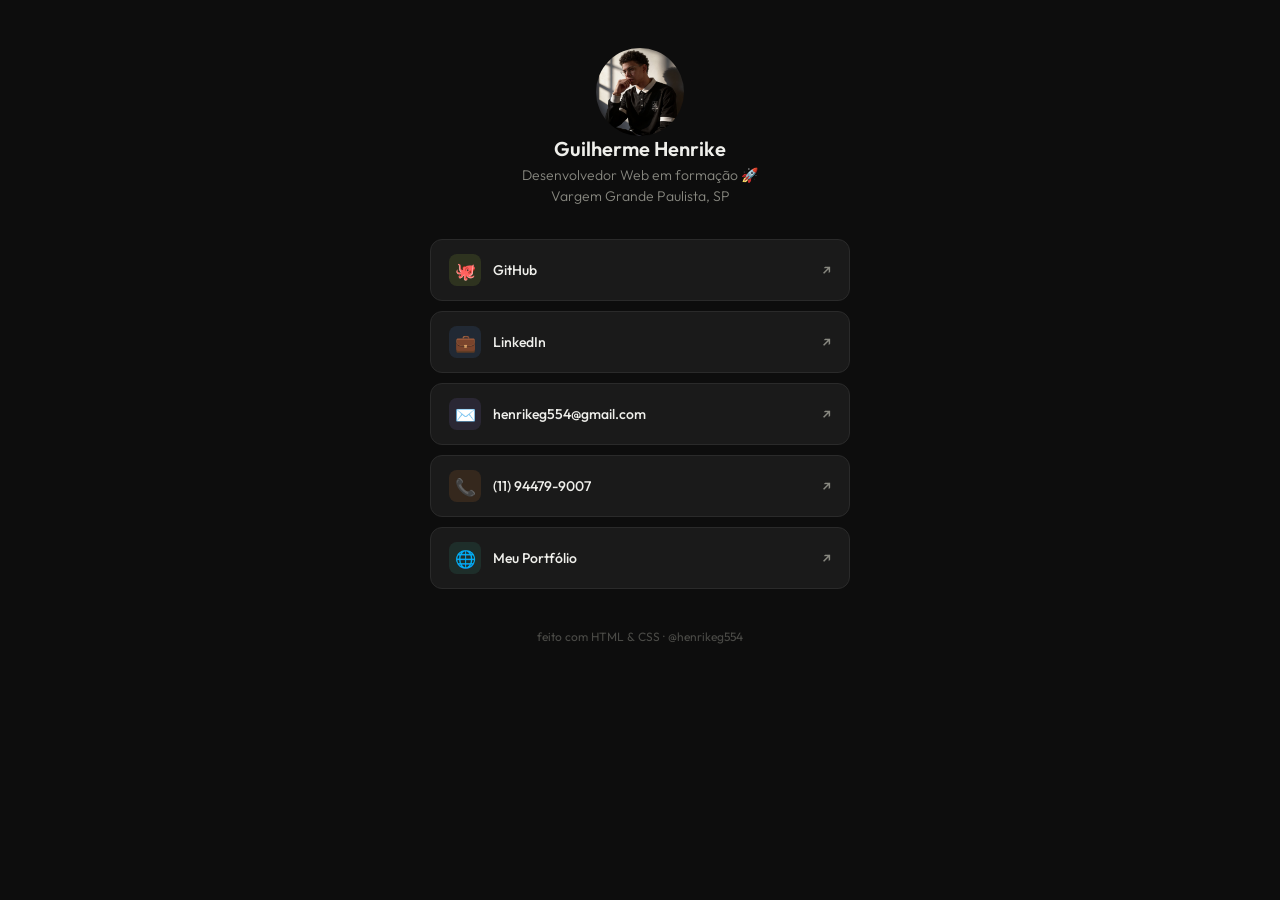
<file: index.html>
<!DOCTYPE html>
<html lang="pt-BR">
<head>
  <meta charset="UTF-8"/>
  <meta name="viewport" content="width=device-width, initial-scale=1.0"/>
  <title>Guilherme Henrike · Links</title>
  <link rel="preconnect" href="https://fonts.googleapis.com"/>
  <link href="https://fonts.googleapis.com/css2?family=Outfit:wght@300;400;500;600&display=swap" rel="stylesheet"/>

  <link rel="stylesheet" href="style.css">
</head>
<body>
<div class="container">

  <img src="foto.jpeg" style="width:88px;height:88px;border-radius:50%;object-fit:cover;"> 

  <div class="name">Guilherme Henrike</div>
  <div class="bio">Desenvolvedor Web em formação 🚀<br/>Vargem Grande Paulista, SP</div>

  <div class="links">
    <a class="link-btn" href="https://github.com/henrikeg554" target="_blank" rel="noopener">
      <div class="link-icon green">🐙</div>
      <span class="link-label">GitHub</span>
      <span class="link-arrow">↗</span>
    </a>

    <a class="link-btn" href="https://www.linkedin.com/in/guilhermeh-dev?trk=contact-info" target="_blank" rel="noopener">
      <div class="link-icon blue">💼</div>
      <span class="link-label">LinkedIn</span>
      <span class="link-arrow">↗</span>
    </a>

    <a class="link-btn" href="mailto:henrikeg554@gmail.com">
      <div class="link-icon purple">✉️</div>
      <span class="link-label">henrikeg554@gmail.com</span>
      <span class="link-arrow">↗</span>
    </a>

    <a class="link-btn" href="tel:+5511944799007">
      <div class="link-icon orange">📞</div>
      <span class="link-label">(11) 94479-9007</span>
      <span class="link-arrow">↗</span>
    </a>

    <a class="link-btn" href="https://guilhermehdev.vercel.app/">
      <div class="link-icon teal">🌐</div>
      <span class="link-label">Meu Portfólio</span>
      <span class="link-arrow">↗</span>
    </a>
  </div>

  <div class="footer">feito com HTML & CSS · @henrikeg554</div>

</div>
</body>
</html>
</file>
<file: style.css>
*, *::before, *::after { box-sizing: border-box; margin: 0; padding: 0; }

    :root {
      --bg: #0D0D0D;
      --surface: #1A1A1A;
      --border: #2A2A2A;
      --text: #EFEFEB;
      --text2: #888880;
      --accent: #C8F04D;
      --accent2: #A8D030;
    }

    body {
      background: var(--bg);
      font-family: 'Outfit', sans-serif;
      min-height: 100vh;
      display: flex;
      justify-content: center;
      align-items: flex-start;
      padding: 3rem 1.5rem 4rem;
    }

    .container {
      width: 100%;
      max-width: 420px;
      display: flex;
      flex-direction: column;
      align-items: center;
      gap: 0;
    }

    .avatar {
      width: 88px; height: 88px;
      border-radius: 50%;
      background: var(--surface);
      border: 2px solid var(--border);
      display: flex;
      align-items: center;
      justify-content: center;
      font-size: 36px;
      margin-bottom: 1rem;
      animation: pop 0.5s cubic-bezier(.22,.68,0,1.4) forwards;
    }

    @keyframes pop {
      from { transform: scale(0.8); opacity: 0; }
      to   { transform: scale(1);   opacity: 1; }
    }

    .name {
      font-size: 20px;
      font-weight: 600;
      color: var(--text);
      margin-bottom: 4px;
      text-align: center;
    }

    .bio {
      font-size: 14px;
      color: var(--text2);
      text-align: center;
      font-weight: 300;
      margin-bottom: 2rem;
      line-height: 1.5;
    }

    .links {
      width: 100%;
      display: flex;
      flex-direction: column;
      gap: 10px;
    }

    .link-btn {
      width: 100%;
      display: flex;
      align-items: center;
      gap: 12px;
      padding: 14px 18px;
      background: var(--surface);
      border: 0.5px solid var(--border);
      border-radius: 12px;
      text-decoration: none;
      color: var(--text);
      font-size: 14px;
      font-weight: 500;
      font-family: 'Outfit', sans-serif;
      cursor: pointer;
      transition: border-color 0.2s, background 0.2s, transform 0.15s;
      opacity: 0;
      animation: slideUp 0.5s ease forwards;
    }

    .link-btn:hover {
      border-color: var(--accent);
      background: rgba(200,240,77,0.05);
      transform: translateY(-2px);
    }

    .link-btn:nth-child(1) { animation-delay: 0.1s; }
    .link-btn:nth-child(2) { animation-delay: 0.18s; }
    .link-btn:nth-child(3) { animation-delay: 0.26s; }
    .link-btn:nth-child(4) { animation-delay: 0.34s; }
    .link-btn:nth-child(5) { animation-delay: 0.42s; }

    @keyframes slideUp {
      from { opacity: 0; transform: translateY(12px); }
      to   { opacity: 1; transform: translateY(0); }
    }

    .link-icon {
      width: 32px; height: 32px;
      border-radius: 8px;
      display: flex; align-items: center; justify-content: center;
      font-size: 17px;
      flex-shrink: 0;
    }

    .link-icon.green  { background: rgba(200,240,77,0.12); }
    .link-icon.blue   { background: rgba(91,155,248,0.12); }
    .link-icon.purple { background: rgba(167,139,250,0.12); }
    .link-icon.orange { background: rgba(251,146,60,0.12); }
    .link-icon.teal   { background: rgba(62,201,167,0.12); }

    .link-label { flex: 1; }
    .link-arrow { font-size: 14px; color: var(--text2); transition: color 0.2s; }
    .link-btn:hover .link-arrow { color: var(--accent); }

    .footer {
      margin-top: 2.5rem;
      font-size: 12px;
      color: var(--text2);
      opacity: 0.5;
      text-align: center;
    }
</file>
